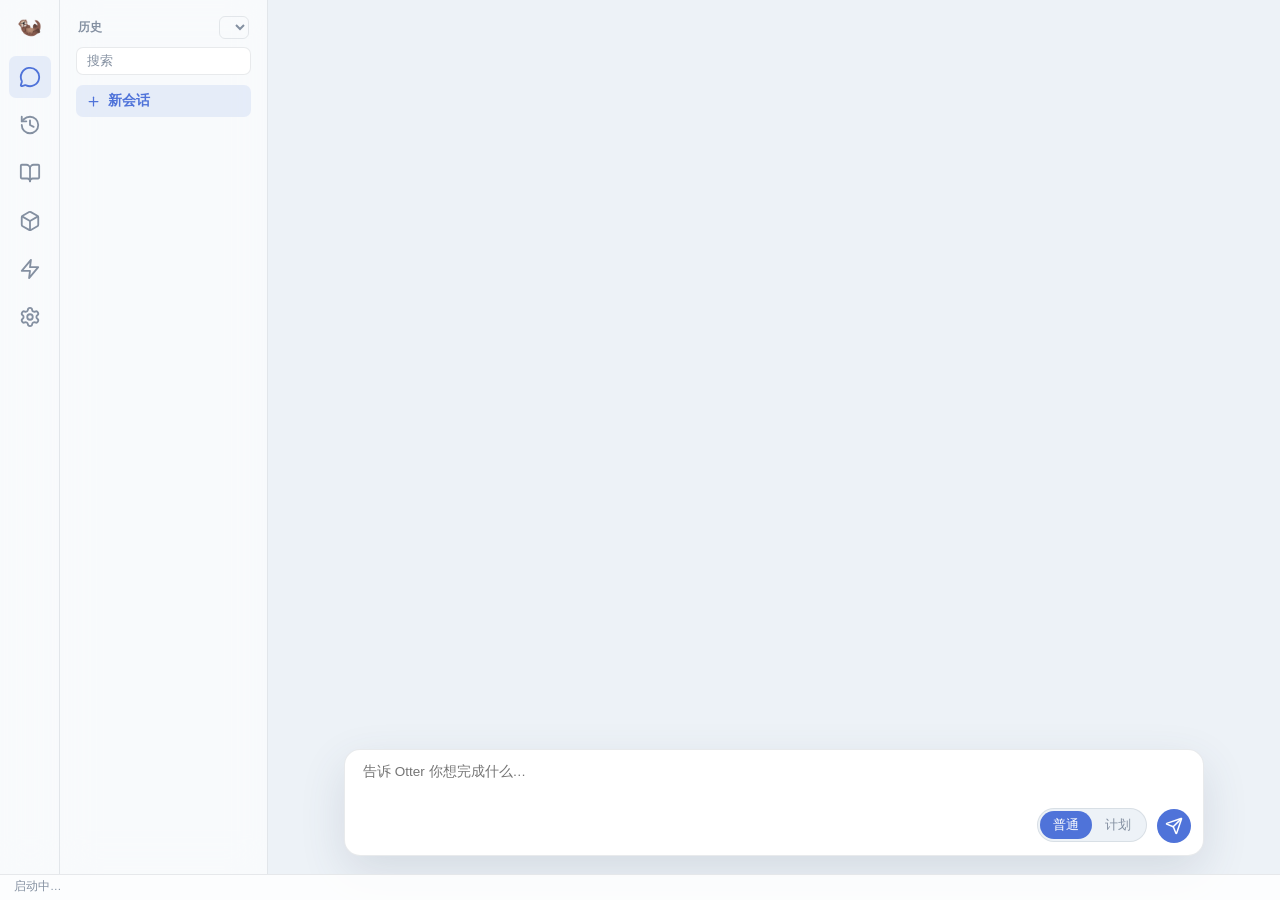
<file: otter/web/index.html>
<!doctype html>
<!-- otter GUI v7(HTML 渲染)。图标:lucide-static v1.47.0(ISC 许可,官方源内联);
     样式参数为本项目自有设计规格(色值/圆角/间距),CSS 代码自写。 -->
<html lang="zh">
<head>
  <meta charset="utf-8" />
  <!-- 2026-09-24:入口页本体也可能被 WKWebView 缓存(子资源 ?v= 炸不掉入口)——
       no-store 声明让入口页每次拉新;真机教训:?b= 查询串方案会让 file:// 拒载(全白窗) -->
  <meta http-equiv="Cache-Control" content="no-store, no-cache, must-revalidate" />
  <title>otter</title>
  <!-- 2026-09-22:版本查询串绕 WKWebView 静态缓存;marked(MIT)标准 markdown 渲染 -->
  <link rel="stylesheet" href="style.css?v=20261026f" /><!-- 20261026f:技能页补 grid 定位+四周留白(四件套最后一件:漏进 #page-runs 等的 grid/padding 选择器) -->
</head>
<body>
  <!-- 左侧图标栏 -->
  <nav id="rail">
    <div class="logo">🦦</div>
    <button class="rail-item active" data-page="chat" title="对话">
      <svg viewBox="0 0 24 24" width="22" height="22" fill="none" stroke="currentColor" stroke-width="2" stroke-linecap="round" stroke-linejoin="round"><path d="M2.992 16.342a2 2 0 0 1 .094 1.167l-1.065 3.29a1 1 0 0 0 1.236 1.168l3.413-.998a2 2 0 0 1 1.099.092 10 10 0 1 0-4.777-4.719"/></svg>
    </button>
    <button class="rail-item" data-page="runs" title="运行历史">
      <svg viewBox="0 0 24 24" width="22" height="22" fill="none" stroke="currentColor" stroke-width="2" stroke-linecap="round" stroke-linejoin="round"><path d="M3 12a9 9 0 1 0 9-9 9.75 9.75 0 0 0-6.74 2.74L3 8"/><path d="M3 3v5h5"/><path d="M12 7v5l4 2"/></svg>
    </button>
    <!-- 2026-09-24 长期记忆页:双层记忆(Core/Ordinary)的 GUI 入口,第一版查看+搜索(只读) -->
    <button class="rail-item" data-page="memory" title="长期记忆">
      <svg viewBox="0 0 24 24" width="22" height="22" fill="none" stroke="currentColor" stroke-width="2" stroke-linecap="round" stroke-linejoin="round"><path d="M12 7v14"/><path d="M3 18a1 1 0 0 1-1-1V4a1 1 0 0 1 1-1h5a4 4 0 0 1 4 4 4 4 0 0 1 4-4h5a1 1 0 0 1 1 1v13a1 1 0 0 1-1 1h-6a3 3 0 0 0-3 3 3 3 0 0 0-3-3z"/></svg>
    </button>
    <!-- 2026-09-24 交付物页:artifact_publish 发布历史列表,点击内联预览+三通道打开 -->
    <button class="rail-item" data-page="artifacts" title="交付物">
      <svg viewBox="0 0 24 24" width="22" height="22" fill="none" stroke="currentColor" stroke-width="2" stroke-linecap="round" stroke-linejoin="round"><path d="M21 8a2 2 0 0 0-1-1.73l-7-4a2 2 0 0 0-2 0l-7 4A2 2 0 0 0 3 8v8a2 2 0 0 0 1 1.73l7 4a2 2 0 0 0 2 0l7-4A2 2 0 0 0 21 16Z"/><path d="m3.3 7 8.7 5 8.7-5"/><path d="M12 22V12"/></svg>
    </button>
    <!-- 2026-10-26 技能页:已转正技能+挖掘候选两区只读查看,点击展开正文 -->
    <button class="rail-item" data-page="skills" title="技能">
      <svg viewBox="0 0 24 24" width="22" height="22" fill="none" stroke="currentColor" stroke-width="2" stroke-linecap="round" stroke-linejoin="round"><path d="M13 2 3 14h9l-1 8 10-12h-9l1-8z"/></svg>
    </button>
    <button class="rail-item" data-page="settings" title="设置">
      <svg viewBox="0 0 24 24" width="22" height="22" fill="none" stroke="currentColor" stroke-width="2" stroke-linecap="round" stroke-linejoin="round"><path d="M9.671 4.136a2.34 2.34 0 0 1 4.659 0 2.34 2.34 0 0 0 3.319 1.915 2.34 2.34 0 0 1 2.33 4.033 2.34 2.34 0 0 0 0 3.831 2.34 2.34 0 0 1-2.33 4.033 2.34 2.34 0 0 0-3.319 1.915 2.34 2.34 0 0 1-4.659 0 2.34 2.34 0 0 0-3.32-1.915 2.34 2.34 0 0 1-2.33-4.033 2.34 2.34 0 0 0 0-3.831A2.34 2.34 0 0 1 6.35 6.051a2.34 2.34 0 0 0 3.319-1.915"/><circle cx="12" cy="12" r="3"/></svg>
    </button>
    <div class="rail-bottom" id="modelBadge"></div>
  </nav>

  <!-- 对话页 -->
  <div class="page active" id="page-chat">
    <aside id="convs">
      <!-- 2026-09-23 历史排版要求:标题改"历史"+搜索框+两行卡片(卡片由 app.js 渲染) -->
      <!-- 2026-09-24 会话页工作区切换(用户要求):会话列表正上方的工作区下拉,
           与历史页同数据源;真切换——切过去新会话/发消息/写文件都属那个区 -->
      <div class="convs-title"><span>历史</span><select id="wsSelectChat" title="切换工作区(会话与文件操作随切换)"></select></div>
      <input id="convSearch" type="text" placeholder="搜索" autocomplete="off" />
      <button id="newConv">
        <svg viewBox="0 0 24 24" width="15" height="15" fill="none" stroke="currentColor" stroke-width="2" stroke-linecap="round"><path d="M5 12h14"/><path d="M12 5v14"/></svg>
        新会话
      </button>
      <div id="convList"></div>
    </aside>
    <main id="chatmain">
      <!-- 2026-09-29 用户终版要求:单击文件在右侧区域预览(参照 codex 截图)——
           会话流与预览栏左右分栏;previewPane 默认隐藏,点文件展开 -->
      <div id="chatSplit">
        <div id="thread"></div>
        <aside id="previewPane" class="hidden"></aside>
      </div>
      <div id="composerWrap">
        <div id="composer">
          <textarea id="input" rows="4" placeholder="告诉 Otter 你想完成什么…"></textarea>
          <!-- 2026-09-23 用户要求改版:Act/Plan 单键 → 「普通/计划」二选一分段控件
               (激活态由 Python 回推 onMode 渲染;点激活段无操作) -->
          <div id="modeSwitch" title="模式切换(常驻,下一次发送生效)">
            <button type="button" class="seg-btn active" data-mode="normal">普通</button>
            <button type="button" class="seg-btn" data-mode="plan">计划</button>
          </div>
          <button id="send" title="发送">
            <!-- 纸飞机(lucide send,ISC);思考中由 js 切换为停止键 -->
            <svg viewBox="0 0 24 24" width="18" height="18" fill="none" stroke="currentColor" stroke-width="2" stroke-linecap="round" stroke-linejoin="round"><path d="M14.536 21.686a.5.5 0 0 0 .937-.024l6.5-19a.496.496 0 0 0-.635-.635l-19 6.5a.5.5 0 0 0-.024.937l7.93 3.18a2 2 0 0 1 1.112 1.11z"/><path d="m21.854 2.147-10.94 10.939"/></svg>
          </button>
        </div>
      </div>
    </main>
  </div>

  <!-- 运行历史页(2026-09-24 用户要求:整屏行分布的历史记录块,取消左右分栏;
       块内含完成标志/会话id/内容摘要/模式/最后会话时间,中断如实标注。数据由 gui.py _runs_rows 富化) -->
  <div class="page" id="page-runs">
    <div class="runs-head">
      <div class="panel-title">历史记录</div>
      <!-- 2026-09-24 最近工作区(用户要求):下拉切换查看其它工作区的历史
           (~/.otter/recent_workspaces.json 登记;只影响查看,对话仍属启动目录) -->
      <select id="wsSelect" title="切换查看的工作区"></select>
      <button id="reloadRuns" title="刷新">↻</button>
    </div>
    <div id="runsList"></div>
  </div>

  <!-- 长期记忆页(2026-09-24 新增):Core(常驻注入)/Ordinary(active)两区块,
       只读+前端搜索;点击条目展开详情(出处原话/正文)。数据由 gui.py _memory_payload 纯读生成 -->
  <div class="page" id="page-memory">
    <div class="runs-head">
      <div class="panel-title">长期记忆</div>
      <span class="ws-tag" id="wsTagMemory" title="当前查看的工作区(在历史记录页切换)"></span><!-- 2026-09-24 最近工作区:只读查看标签 -->
      <button id="reloadMemory" title="刷新">↻</button>
    </div>
    <input id="memSearch" type="text" placeholder="搜索" autocomplete="off" />
    <div id="memoryScroll">
      <div class="mem-sec">Core 记忆 · 常驻注入</div>
      <div id="coreList"></div>
      <div class="mem-sec">普通记忆 · active</div>
      <div id="memList"></div>
    </div>
  </div>

  <!-- 交付物页(2026-09-24 新增):artifact_publish 发布历史,最新在前;
       点击条目内联展开预览卡(复用产物卡:图片/PDF/代码/文本/二进制+三通道打开)。
       数据由 gui.py _artifacts_payload 纯读 index.jsonl 生成 -->
  <div class="page" id="page-artifacts">
    <div class="runs-head">
      <div class="panel-title">交付物</div>
      <span class="ws-tag" id="wsTagArt" title="当前查看的工作区(在历史记录页切换)"></span><!-- 2026-09-24 最近工作区:只读查看标签 -->
      <button id="reloadArtifacts" title="刷新">↻</button>
    </div>
    <input id="artSearch" type="text" placeholder="搜索" autocomplete="off" />
    <div id="artList"></div>
  </div>

  <!-- 技能页(2026-10-26 新增):.otter/skills 快照,转正/候选两区,
       点击展开 SKILL.md 正文;候选只读展示(确认转正走 CLI /skill accept) -->
  <div class="page" id="page-skills">
    <div class="runs-head">
      <div class="panel-title">技能</div>
      <span class="ws-tag" id="wsTagSkills" title="当前查看的工作区(在历史记录页切换)"></span>
      <button id="reloadSkills" title="刷新">↻</button>
    </div>
    <div id="skillsScroll">
      <!-- 2026-10-26 用户要求:搜索框放"已转正"分节行上面(列表区顶部),单行适当宽度 -->
      <input id="skillSearch" type="text" placeholder="搜索技能" autocomplete="off" />
      <div class="mem-sec">已转正 · 常驻注入 system</div>
      <div id="skillList"></div>
      <div class="mem-sec">候选 · 待确认(用 /skill accept 转正)</div>
      <div id="skillCandList"></div>
    </div>
  </div>

  <!-- 设置页 -->
  <div class="page" id="page-settings">
    <pre id="settingsBox" class="panel"></pre>
  </div>

  <footer id="statusbar">启动中…</footer>
  <script src="marked.min.js?v=1"></script>
  <script src="app.js?v=20261026c"></script><!-- 20261026c:技能页过滤只匹配可见行(名称+描述),正文不进过滤面 -->
</body>
</html>
</file>
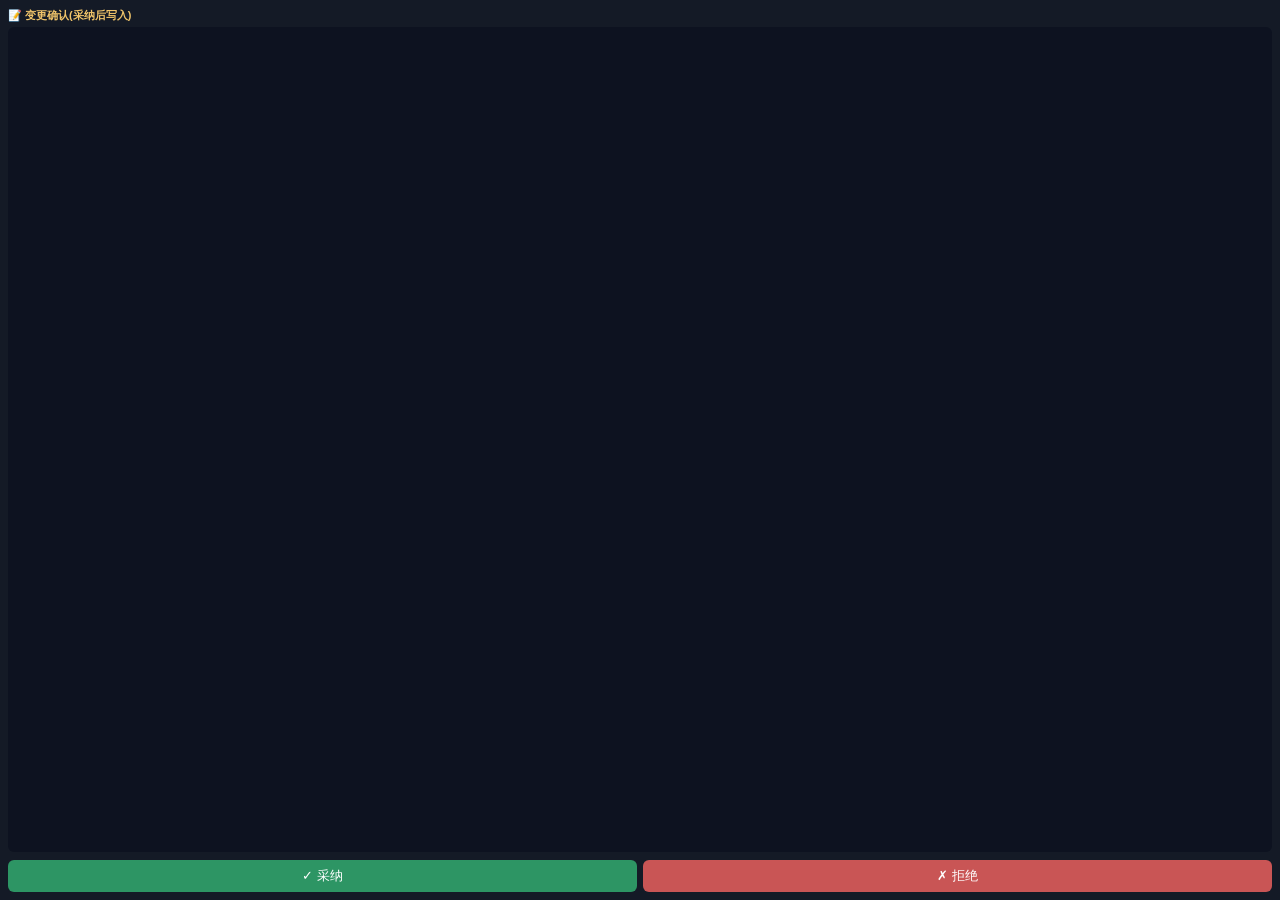
<file: otter/web/diffwin.html>
<!doctype html>
<!-- otter 独立 diff 确认窗(2026-09-23 定版:仅 diff 确认,无常驻秒表——
     秒表按用户要求移回 chat 内的"正在思考中(已思考 Xs)"行)。
     懒创建:仅当模型真的要写文件时才弹出,平时不存在。 -->
<html lang="zh">
<head><meta charset="utf-8" /><title>变更确认</title>
<style>
  body { margin:0; padding:8px; background:#141a26; color:#e8ecf4;
         font-family:-apple-system,"PingFang SC",sans-serif; display:flex; flex-direction:column; height:100vh; box-sizing:border-box; }
  #title { font-weight:700; font-size:11px; color:#f0c46a; margin:0 0 4px; }
  #diff { flex:1; background:#0d1220; border-radius:6px; padding:6px; overflow:auto;
          font:9.5px/1.4 ui-monospace,Menlo,monospace; white-space:pre; color:#c6d0e2; }
  #btns { display:flex; gap:6px; margin-top:8px; }
  button { flex:1; border:none; border-radius:6px; padding:7px 0; font:700 11px inherit; cursor:pointer; }
  #ok { background:#2d9564; color:#fff; }
  #no { background:#c95555; color:#fff; }
  .add { color:#7fe0a0; } .del { color:#ff9aa2; } .hunk { color:#6ea8ff; }
</style></head>
<body>
  <div id="title">📝 变更确认(采纳后写入)</div>
  <div id="diff"></div>
  <div id="btns"><button id="ok">✓ 采纳</button><button id="no">✗ 拒绝</button></div>
<script>
  "use strict";
  window.__verdict = null;   // null=待决定 / "ok" / "no"
  window.setDiff = function (text) {
    window.__verdict = null;
    var el = document.getElementById("diff");
    el.textContent = "";
    String(text || "").split("\n").forEach(function (line) {
      var d = document.createElement("div");
      d.textContent = line;
      if (line.startsWith("+")) d.className = "add";
      else if (line.startsWith("-")) d.className = "del";
      else if (line.startsWith("@@")) d.className = "hunk";
      el.appendChild(d);
    });
  };
  document.getElementById("ok").onclick = function () { window.__verdict = "ok"; };
  document.getElementById("no").onclick = function () { window.__verdict = "no"; };
</script>
</body></html>
</file>
<file: otter/web/style.css>
/* otter GUI v7 — 样式参数为本项目自有设计规格(色值/圆角/间距/阴影;2026-09-24 去溯源字样),
   CSS 代码全部自写。图标 lucide(ISC)。 */

:root {
  --bg-app: #edf2f7;
  --bg-panel: rgba(255, 255, 255, 0.62);
  --bg-panel-raised: rgba(255, 255, 255, 0.86);
  --bg-input: #ffffff;
  --border: rgba(78, 92, 112, 0.13);
  --border-strong: rgba(63, 78, 100, 0.23);
  --text: #182233;
  --text-dim: #536174;
  --muted: #8490a1;
  --accent: #4f73d9;
  --accent-hover: #3f64ca;
  --accent-soft: rgba(79, 115, 217, 0.11);
  --warn: #b87926;
  --ok: #2d9564;
  --danger: #c95555;
  --bubble-bg: #1b2029;
  --bubble-fg: #e8ebef;
  --radius-control: 7px;
  --radius-surface: 11px;
  --radius-composer: 16px;
  --shadow-composer: 0 16px 45px rgba(63, 79, 104, 0.14);
  --font: -apple-system, BlinkMacSystemFont, "SF Pro Text", "PingFang SC", "Segoe UI", sans-serif;
  --mono: ui-monospace, SFMono-Regular, "SF Mono", Menlo, Consolas, monospace;
}

* { box-sizing: border-box; margin: 0; padding: 0; }
html, body { height: 100%; }
body {
  display: grid;
  grid-template-columns: 60px 1fr;
  grid-template-rows: 1fr 26px;
  background: var(--bg-app);
  color: var(--text);
  font-family: var(--font);
  font-size: 13.5px;
  overflow: hidden;
}

/* ── 图标栏 ── */
#rail {
  grid-row: 1 / 2;
  background: var(--bg-panel);
  backdrop-filter: blur(18px);
  border-right: 1px solid var(--border);
  display: flex; flex-direction: column; align-items: center;
  padding: 14px 0;
}
#rail .logo { font-size: 20px; margin-bottom: 18px; }
.rail-item {
  width: 42px; height: 42px; border: none; border-radius: var(--radius-control);
  background: transparent; color: var(--muted);
  display: flex; align-items: center; justify-content: center;
  cursor: pointer; margin-bottom: 6px; transition: all 140ms ease;
  position: relative;  /* 2026-09-24 rail 徽标:.nav-dot 绝对定位的锚点 */
}
/* 2026-09-24 rail 徽标:chat 运行中 / runs 新历史 / artifacts 新交付物 的小圆点 */
.nav-dot {
  position: absolute; top: 5px; right: 5px; width: 6px; height: 6px;
  border-radius: 50%; background: var(--ok);
  box-shadow: 0 0 0 2px rgba(45, 149, 100, 0.18);
}
.rail-item:hover { background: var(--bg-panel-raised); color: var(--accent); }
.rail-item.active { background: var(--accent-soft); color: var(--accent); }
.rail-bottom { margin-top: auto; color: var(--muted); font-size: 10px; text-align: center; max-width: 54px; word-break: break-all; }

/* ── 页面容器 ── */
.page { display: none; min-height: 0; }
.page.active { display: flex; }
#page-chat { grid-column: 2; grid-row: 1; }

/* ── 次级会话栏 ── */
#convs {
  /* 2026-09-24 回退:深色版系 Claude 擅自改动(用户未点名改配色,已重申规矩),
     恢复浅色玻璃面板——只保留点名的排版改版(搜索框+两行卡片) */
  width: 208px; flex: none;
  background: var(--bg-panel);
  backdrop-filter: blur(18px);
  border-right: 1px solid var(--border);
  padding: 16px 12px;
  display: flex; flex-direction: column;
}
/* 2026-09-24 会话页工作区切换(用户要求):「历史」标题行改 flex——左标题+右下拉 */
.convs-title { color: var(--muted); font-size: 11.5px; font-weight: 700; margin: 0 6px 8px;
  display: flex; align-items: center; justify-content: space-between; gap: 6px; }
#wsSelectChat { border: 1px solid var(--border); border-radius: 6px; background: transparent;
  color: inherit; font: 600 10.5px inherit; padding: 2px 4px; max-width: 130px; cursor: pointer; }
/* 2026-09-23 历史排版要求:标题下加搜索框(过滤逻辑在 app.js renderConvs) */
#convSearch {
  border: 1px solid var(--border); border-radius: var(--radius-control);
  background: var(--bg-input); color: var(--text);
  font: inherit; font-size: 12.5px; padding: 6px 10px; margin: 0 4px 10px;
  outline: none; transition: border-color 140ms ease;
}
#convSearch:focus { border-color: var(--accent); }
#convSearch::placeholder { color: var(--muted); }
#newConv {
  display: flex; align-items: center; gap: 7px;
  border: none; border-radius: var(--radius-control);
  background: var(--accent-soft); color: var(--accent);
  font: inherit; font-weight: 600; padding: 7px 10px; margin: 0 4px 10px;
  cursor: pointer; transition: background 140ms ease;
}
#newConv:hover { background: rgba(79, 115, 217, 0.18); }
#convList { overflow-y: auto; flex: 1; }
/* 历史卡片(浅色版):圆角卡+两行(粗体标题截断 / 灰字 时间 · N 轮对话) */
.conv-item {
  padding: 9px 11px; border-radius: var(--radius-surface); margin: 0 4px 7px;
  background: var(--bg-panel-raised); cursor: pointer;
  transition: all 140ms ease;
}
.conv-item:hover { background: #fff; box-shadow: 0 2px 10px rgba(63, 79, 104, 0.10); }
.conv-item.active { background: var(--accent-soft); }

/* 2026-09-28 会话操作:右侧 ⋯ 按钮(悬停项时浮现)+ 悬停呈现的操作菜单 */
.conv-item { position: relative; }
.conv-menu-btn {
  position: absolute; right: 8px; top: 50%; transform: translateY(-50%);
  width: 22px; height: 22px; line-height: 22px; text-align: center;
  border-radius: 6px; color: #8490a1; font-size: 14px; font-weight: 700; cursor: pointer;
  opacity: 0; transition: opacity .12s;
}
.conv-item:hover .conv-menu-btn { opacity: 1; }
.conv-menu-btn:hover { background: #e8ecf4; color: var(--text); }
.conv-menu {
  display: none; position: absolute; right: 6px; top: 34px; z-index: 30;
  min-width: 128px; padding: 4px; background: #fff; border-radius: 9px;
  box-shadow: 0 6px 22px rgba(24, 34, 51, 0.16); border: 1px solid #edf0f5;
}
.conv-item:hover .conv-menu { display: block; }  /* 悬停即出菜单(触碰显示) */
.conv-menu-item { padding: 7px 12px; border-radius: 6px; font-size: 12px; color: var(--text); cursor: pointer; }
.conv-menu-item:hover { background: #f2f5fa; }
.conv-menu-item.danger { color: #c95555; }
.conv-menu-item.danger:hover { background: #fdf0f0; }
/* 2026-09-28 内联重命名:标题位换输入框 */
.conv-rename {
  width: 100%; box-sizing: border-box; border: 1px solid var(--accent, #4f73d9);
  border-radius: 6px; padding: 3px 6px; font-size: 12.5px; outline: none; background: #fff;
}

/* 2026-09-28 过程折叠块(用户定版:黄色工具行默认折叠,黑色正文保留) */
.proc-log {
  max-width: 820px; margin: 4px 0 14px;
  border: 1px solid #e7ebf2; border-radius: 9px; background: #fbfcfe;
  overflow: hidden;
}
.proc-log-head {
  padding: 6px 12px; font-family: var(--mono); font-size: 11.5px;
  color: var(--warn); cursor: pointer; user-select: none;
}
.proc-log-head:hover { background: #f1f4fa; }
.proc-log-body { display: none; padding: 2px 12px 8px; }
.proc-log.open .proc-log-body { display: block; }

/* 2026-10-26 技能页:候选条目虚线描边(与转正区视觉区分,提示未生效) */
.mem-item.skill-cand { border: 1px dashed #d9b98a; background: #fdfaf3; }
/* 2026-10-26 用户反馈:技能页搜索框吃浏览器裸默认样式(当时漏配规则)——做成单行适当
   宽度;位置两经用户点名:标题行内 → 最终定"已转正"分节行上面(列表区顶部独立成行) */
#skillSearch { width: 220px; margin: 8px 0 6px; padding: 5px 10px; border: 1px solid var(--border);
  border-radius: 6px; font: inherit; font-size: 12px; color: var(--text); outline: none; }
#skillSearch:focus { border-color: var(--accent); }

/* 2026-10-26 子代理卡片(参考 Claude Code 紧凑条改版,旧三段式弃用):
   head 单行(角色+Run+右侧计数)/ 任务单行截断 / 当前动作单行 / 结论区 */
.sub-card {
  max-width: 650px; margin: 8px 0 4px;
  background: #f7fafc; border: 1px solid #d5e0ee; border-left: 3px solid #7fa3d9;
  border-radius: 7px; overflow: hidden;
}
.sub-card.failed { border-color: #e8b4b4; border-left-color: #c95555; background: #fdf7f7; }
.sub-head {
  display: flex; align-items: center; gap: 8px; padding: 6px 12px;
  font-family: var(--mono); font-size: 11.5px;
  color: var(--text); background: #eef3fa;
}
.sub-title { font-weight: 600; }
.sub-status { margin-left: auto; color: var(--muted); white-space: nowrap; }
.sub-status.run { color: var(--accent); }
.sub-status.done { color: #2e7d32; }
/* 任务行:单行截断(Claude 式紧凑),全文走 title 悬停 */
.sub-task {
  padding: 6px 12px 0; font-size: 12px; line-height: 1.5; color: var(--text);
  font-weight: 600; white-space: nowrap; overflow: hidden; text-overflow: ellipsis;
}
/* 当前动作行:运行期单行实时替换,完成打勾变绿;完成后整行移除 */
.sub-now {
  padding: 3px 12px 7px; font-family: var(--mono); font-size: 11.5px; line-height: 1.5;
  color: var(--muted); white-space: nowrap; overflow: hidden; text-overflow: ellipsis;
}
.sub-now.ok { color: #2e7d32; }
.sub-now.ok::before { content: "✓ "; }
.sub-result-title {
  padding: 8px 12px 0; font-size: 11px; font-weight: 600; color: var(--muted);
}
.sub-result {
  padding: 4px 14px 10px; font-size: 12.5px; line-height: 1.6; color: var(--text);
  max-height: 320px; overflow: auto;
  border-top: 1px dashed #e0e6f0; margin-top: 6px;
}

/* 2026-09-29 压缩摘要卡(用户要求仿 codex):默认一行收起,点击展开分组 bullet */
.compact-card {
  max-width: 650px; margin: 8px 0 4px;
  background: #fbfcfe; border: 1px solid #e0e6f0; border-radius: 9px;
  overflow: hidden;
}
.compact-head {
  display: flex; align-items: center; gap: 6px; padding: 6px 12px;
  font-family: var(--mono); font-size: 11.5px; color: var(--muted);
  cursor: pointer; user-select: none;
}
.compact-head:hover { background: #f1f4fa; }
.compact-card.open .compact-head { color: var(--text); }
.compact-title { font-weight: 600; }
.compact-arrow { margin-left: auto; }
.compact-body { display: none; padding: 2px 14px 12px; }
.compact-card.open .compact-body { display: block; }
.compact-goal { margin-top: 7px; font-size: 12.5px; font-weight: 600; color: var(--text); }
.compact-group { margin: 8px 0 2px; font-size: 11px; font-weight: 600; color: var(--muted); }
.compact-item {
  display: flex; gap: 7px; margin-top: 3px;
  font-size: 12.5px; line-height: 1.55; color: var(--text);
}
.compact-dot {
  flex: none; width: 6px; height: 6px; border-radius: 50%;
  background: var(--accent); margin-top: 7px;
}

/* 2026-09-29 会话产物胶囊(用户要求仿 codex「N artifacts」):聊天流顶部收纳本会话文件 */
.art-bar { position: relative; max-width: 820px; margin: 2px 0 6px; }
.art-pill {
  border: none; background: var(--accent-soft); color: var(--accent);
  font-family: var(--font); font-weight: 600; font-size: 11.5px;
  border-radius: 999px; padding: 4px 12px; cursor: pointer;
}
.art-pill:hover { background: rgba(79, 115, 217, 0.18); }
.art-panel {
  position: absolute; top: calc(100% + 6px); left: 0; z-index: 30;
  min-width: 280px; max-width: 400px; background: #ffffff;
  border: 1px solid var(--border-strong); border-radius: 10px;
  box-shadow: 0 8px 28px rgba(31, 42, 65, 0.14); padding: 6px;
}
.art-row { display: flex; align-items: center; gap: 8px; padding: 6px 8px; border-radius: 7px; }
.art-row:hover { background: #f1f4fa; }
.art-name {
  flex: 1; font-size: 12.5px; color: var(--text); cursor: pointer;
  overflow: hidden; text-overflow: ellipsis; white-space: nowrap;
}
.art-name:hover { color: var(--accent); }
.art-btn {
  flex: none; border: 1px solid var(--border); background: #ffffff; color: var(--text-dim);
  font-family: var(--font); font-weight: 600; font-size: 11px;
  border-radius: 6px; padding: 3px 10px; cursor: pointer;
}
.art-btn:hover { border-color: var(--accent); color: var(--accent); }

/* 2026-09-29 用户终版:任务收尾统一输出「产出文件」卡(不再散落链接行) */
.fc-card {
  max-width: 650px; margin: 8px 0 14px; background: #fbfcfe;
  border: 1px solid #e0e6f0; border-radius: 10px; overflow: hidden;
}
.fc-title {
  padding: 8px 14px; font-size: 12px; font-weight: 700; color: var(--text);
  background: #eef1f6; border-bottom: 1px solid #e0e6f0;
}
.fc-row {
  display: flex; align-items: center; gap: 8px; padding: 7px 14px;
  font-size: 12.5px; cursor: pointer;
}
.fc-row:hover { background: #f1f4fa; }
.fc-row .file-ico { display: inline-flex; color: var(--muted); }
.fc-name { color: var(--accent); font-weight: 600; overflow: hidden; text-overflow: ellipsis; white-space: nowrap; }
.fc-action { color: var(--muted); font-size: 11.5px; margin-left: auto; white-space: nowrap; }
.conv-title {
  font-weight: 600; color: var(--text); font-size: 12.5px;
  white-space: nowrap; overflow: hidden; text-overflow: ellipsis;
}
.conv-item.active .conv-title { color: var(--accent); }
.conv-sub {
  color: var(--muted); font-size: 11px; margin-top: 3px;
  white-space: nowrap; overflow: hidden; text-overflow: ellipsis;
}
.conv-empty { color: var(--muted); font-size: 12px; text-align: center; padding: 18px 0; }

/* ── 消息主区:居中限宽列 / user 深色气泡 / assistant 头像排版 ── */
#chatmain { flex: 1; display: flex; flex-direction: column; min-width: 0; }
/* 2026-09-29 用户终版:会话流+右侧预览栏分栏(单击文件右侧预览,参照 codex) */
#chatSplit { flex: 1; display: flex; min-height: 0; }
#thread {
  flex: 1; min-width: 0; overflow-y: auto; padding: 26px max(24px, calc((100% - 860px) / 2)) 12px;
  display: flex; flex-direction: column; gap: 0;
}
#previewPane {
  width: 44%; min-width: 320px; max-width: 620px;
  border-left: 1px solid var(--border-strong); background: #ffffff;
  overflow-y: auto; padding: 14px; position: relative;
}
#previewPane.hidden { display: none; }
.pane-close {
  position: absolute; top: 10px; right: 12px; z-index: 5;
  border: 1px solid var(--border); background: #fff; color: var(--muted);
  border-radius: 6px; width: 24px; height: 24px; font-size: 13px; line-height: 1;
  cursor: pointer;
}
.pane-close:hover { color: var(--danger); border-color: var(--danger); }
#previewPane .artifact-preview-card { max-width: none; width: 100%; margin: 34px 0 8px; }
.msg-user { display: flex; justify-content: flex-end; margin-bottom: 28px; animation: rise 220ms ease; }
.msg-user .bubble {
  max-width: min(76%, 650px); padding: 10px 14px;
  border-radius: 13px 13px 4px 13px;
  background: var(--bubble-bg); color: var(--bubble-fg);
  white-space: pre-wrap; overflow-wrap: anywhere; line-height: 1.55;
}
.msg-assistant { max-width: 820px; margin-bottom: 34px; animation: rise 220ms ease; }
.msg-assistant .author { display: flex; align-items: center; gap: 7px; margin-bottom: 9px; }
.msg-assistant .avatar {
  width: 20px; height: 20px; border-radius: 50%;
  background: #141414; flex: none;
}
.msg-assistant.busy .avatar { animation: think 1.15s ease-in-out infinite; }
.msg-assistant .name { color: var(--text-dim); font-size: 11.5px; font-weight: 700; }
.msg-assistant .body { line-height: 1.72; overflow-wrap: anywhere; }
.msg-assistant .body p { margin: 0 0 11px; }
.msg-assistant .body pre {
  background: #0f1420; color: #dbe4f3;
  padding: 13px 16px; margin: 0;
  font-family: var(--mono); font-size: 12px; line-height: 1.6;
  overflow-x: auto; border-radius: 0 0 8px 8px;
}
.msg-assistant .body code { font-family: var(--mono); font-size: 12px; background: rgba(78,92,112,.12); border-radius: 4px; padding: 1px 5px; }
.meta { max-width: 820px; margin: 2px 0; font-family: var(--mono); font-size: 11.5px; }
.meta.tool { color: var(--warn); }
.meta.system { color: var(--muted); }
.meta.ok { color: var(--ok); }
.meta.err { color: var(--danger); }

/* ── 输入条(composer:圆角 16 浮起阴影) ── */
#composerWrap { padding: 6px max(24px, calc((100% - 860px) / 2)) 18px; }
#composer {
  display: flex; align-items: flex-end; gap: 10px;
  max-width: 860px; background: var(--bg-input);
  border: 1px solid var(--border); border-radius: var(--radius-composer);
  box-shadow: var(--shadow-composer);
  padding: 12px 12px 12px 18px;
}
#input {
  flex: 1; border: none; outline: none; resize: none;
  font: inherit; color: var(--text); max-height: 220px; line-height: 1.5;
  /* 2026-09-22 用户要求:两轮调高(单行→两行→四行) */
  min-height: 6em;
  background: transparent;
}
#send {
  width: 34px; height: 34px; border: none; border-radius: 50%;
  background: var(--accent); color: #fff; cursor: pointer; flex: none;
  display: flex; align-items: center; justify-content: center;
  transition: background 140ms ease;
}
#send:hover { background: var(--accent-hover); }
#send:disabled { background: var(--border-strong); cursor: default; }

/* 2026-09-23 用户要求改版:Act/Plan 单键 → 「普通/计划」二选一分段控件(状态类由 onMode 切换) */
#modeSwitch {
  display: flex; flex: none; align-self: flex-end; margin-bottom: 1px;
  background: var(--bg-app); border: 1px solid var(--border);
  border-radius: 17px; padding: 2px;
}
.seg-btn {
  border: none; background: transparent; color: var(--muted);
  font: 600 12px inherit; padding: 5px 13px; border-radius: 14px;
  cursor: pointer; transition: all 140ms ease;
}
.seg-btn:hover { color: var(--text); }
.seg-btn.active { background: var(--accent); color: #fff; }
/* 计划态:magenta 高亮(沿用原 PLAN 提示色,与 REPL 一致) */
.seg-btn[data-mode="plan"].active { background: #b8489b; color: #fff; }

/* ── 运行历史 / 设置页 ── */
/* 2026-10-26 真机三轮暴露:技能页漏进本选择器——缺 grid 第2列定位与四周留白
   (18px 22px),内容贴窗口左边缘(用户"左侧空出适当位置你又忘了")。至此新页面
   接入清单四件套集齐:①本条(grid定位+padding)②列方向(下一条)③容器滚动
   (#skillsScroll)④DOM 结构——少抄任何一条都会以不同症状翻车 */
#page-runs, #page-settings, #page-memory, #page-artifacts, #page-skills { grid-column: 2; grid-row: 1; padding: 18px 22px; width: 100%; }
/* 2026-09-24 用户要求:运行历史改整屏行分布的历史记录块,取消左右分栏 */
#page-runs { flex-direction: column; min-height: 0; }

/* ── 长期记忆页(2026-09-24 新增):整屏行分布,观感与历史页同族 ── */
/* 显示切换走全局 .page/.page.active(64-65 行);此处只定列布局 */
/* 2026-10-26 真机二次暴露(根因终于找到):技能页漏加进本选择器——.page.active
   只有 display:flex 无方向(默认 row),标题行被压成窄条贴最左边缘(用户看到
   "技能两个字在最左边");上一轮只补了容器滚动规则没查到页面级方向。新页面
   接入清单:DOM 结构/容器 flex/本条列方向,三样都要抄齐 */
#page-memory, #page-artifacts, #page-skills { flex-direction: column; min-height: 0; }
#memSearch, #artSearch { flex: none; margin: 8px 0 4px; padding: 7px 12px; border: 1px solid var(--border);
  border-radius: 8px; background: var(--bg-input); font-size: 12px; color: var(--text); outline: none; }
#memSearch:focus, #artSearch:focus { border-color: var(--accent); }
#artList { flex: 1; overflow-y: auto; min-height: 0; }
#memoryScroll { flex: 1; overflow-y: auto; min-height: 0; }
/* 2026-10-26 真机暴露:技能页容器漏配本条(记忆/交付物页都有)——flex 列布局下
   内容区不收缩不滚动,标题行"技能"被挤错位(用户对比记忆页发现);补齐同款规则 */
#skillsScroll { flex: 1; overflow-y: auto; min-height: 0; }
.mem-sec { color: var(--muted); font-weight: 700; font-size: 12px; margin: 14px 0 4px; }
.mem-item { display: flex; flex-direction: column; gap: 3px; padding: 10px 4px;
  border-bottom: 1px solid var(--border); cursor: pointer; }
.mem-item:hover { background: rgba(78, 92, 112, 0.06); }
.mem-title { font-size: 13px; font-weight: 600; color: var(--text); }
.mem-id { color: var(--muted); font-weight: 400; margin-right: 6px; }
.mem-sub { font-size: 12px; color: var(--text-dim); line-height: 1.45; }
.mem-meta { font-size: 11px; color: var(--muted); }
.mem-body { display: none; margin-top: 6px; padding: 8px 10px; background: var(--bg-panel-raised);
  border: 1px solid var(--border); border-radius: 8px; font: 11px/1.5 var(--mono);
  white-space: pre-wrap; word-break: break-word; color: var(--text-dim); }
.mem-item.open .mem-body { display: block; }
.runs-head { display: flex; align-items: center; justify-content: space-between; flex: none; }
#runsList { flex: 1; overflow-y: auto; min-height: 0; }
.panel-title { color: var(--muted); font-weight: 700; font-size: 12px; margin-bottom: 8px; }
#reloadRuns { border: none; background: transparent; color: var(--accent); cursor: pointer; font: inherit; }
/* 2026-09-24 最近工作区(用户要求):历史页下拉切换查看根;记忆/交付物页头部查看标签
   (会话页 #wsSelectChat 的样式在上方 convs-title 区单独定义,侧栏更窄) */
#wsSelect { border: 1px solid var(--border); border-radius: 6px; background: transparent;
  color: inherit; font: 600 11px inherit; padding: 3px 6px; max-width: 220px; cursor: pointer; }
.ws-tag { color: var(--muted); font-size: 11px; font-weight: 600; margin-left: auto;
  margin-right: 6px; padding: 2px 8px; border-radius: 999px; background: rgba(79,115,217,.10); }
/* 2026-09-24 用户反馈第四轮:已完成最左+会话id缩小垫在下方(左栏两行);
   行与行之间灰色横线分隔(末行不画);保持平铺 */
.run-item {
  position: relative;   /* 模式字样绝对定位居中的定位基准 */
  display: flex; flex-wrap: wrap; align-items: center; gap: 22px;
  /* 2026-09-24 用户反馈第六轮:字体大小不动,行间距缩小(24/24 → 13/13) */
  padding: 12px 10px 13px; margin-bottom: 13px;
  background: transparent; border: none;
  border-bottom: 1px solid var(--border);   /* 行间灰色横线 */
  border-radius: 0; cursor: pointer; transition: background 140ms ease;
}
.run-item:last-child { border-bottom: none; }
.run-item:hover { background: rgba(78, 92, 112, 0.06); }
/* 2026-09-24 用户要求:历史记录所有会话摘要对齐——左栏(完成标志+会话id)宽度
   随内容漂移("会话 #N · M 次运行"/"Run #N" 长短不一)导致摘要起点不齐;
   定宽 118px 后摘要列左缘统一,配合行 gap 22px 整体右移留出呼吸 */
.run-left { flex: 0 0 118px; display: flex; flex-direction: column; gap: 3px; }
.run-flag { font-size: 12.5px; font-weight: 600; }
.run-flag.ok { color: var(--ok); }
.run-flag.no { color: var(--warn); }
.run-ids { font-size: 11px; color: var(--muted); }
.run-title {
  flex: 1 1 auto; min-width: 0;
  /* 2026-09-24 二修(探针实测后):摘要起点在行 content 内 x≈150(左栏118+gap22+padding),
     此前 calc(50% - 90px) 漏算起点,右缘仍越过行中心与模式字重合 62px。
     修正为 calc(50% - 250px)= 中心左移 90px 再扣起点,实测右缘距模式字 88px;
     溢出由既有 ellipsis 省略号接住 */
  max-width: calc(50% - 250px);
  font-weight: 600; color: var(--text); font-size: 13px;
  white-space: nowrap; overflow: hidden; text-overflow: ellipsis;
}
/* 2026-09-24 用户反馈第五轮:模式字样绝对定位到行正中 */
.run-mode {
  position: absolute; left: 50%; top: 50%; transform: translate(-50%, -50%);
  color: var(--muted); font-size: 12px;
}
/* 右列:时间在上,「会话详情」按钮在其下方 */
.run-right {
  flex: 0 0 auto; display: flex; flex-direction: column; align-items: flex-end; gap: 6px;
  /* 2026-09-24 二修:摘要被 max-width 卡住后 flex 不再伸展,右列曾被拖到行中间
     (用户截屏反馈"会话详情挪到中间")——margin-left:auto 强制钉回行尾,
     右列位置从此不受摘要宽度影响 */
  margin-left: auto;
}
.run-time { color: var(--muted); font-size: 12px; }
.run-detail-btn {
  border: 1px solid var(--border-strong); border-radius: 6px;
  background: transparent; color: var(--accent);
  font: 600 11px var(--font); padding: 3px 10px; cursor: pointer;
  transition: background 140ms ease;
}
.run-detail-btn:hover { background: var(--accent-soft); }
.run-pill { flex: none; font-size: 11px; font-weight: 600; padding: 3px 11px; border-radius: 10px; }
.run-pill.ok { background: rgba(45, 149, 100, 0.12); color: var(--ok); }
.run-pill.warn { background: rgba(184, 121, 38, 0.13); color: var(--warn); }
.run-pill.err { background: rgba(201, 85, 85, 0.12); color: var(--danger); }
.run-pill.run { background: var(--accent-soft); color: var(--accent); }
/* 点击行内展开的完整 Trace(flex-wrap 换行到第二行铺满整块) */
.run-detail {
  flex-basis: 100%; margin-top: 4px;
  background: #f6f8fb; border: 1px solid var(--border); border-radius: 8px;
  padding: 10px 12px; max-height: 300px; overflow: auto;
  font-family: var(--mono); font-size: 11.5px; color: var(--text); white-space: pre-wrap;
}
.panel {
  flex: 1; background: var(--bg-panel-raised); border: 1px solid var(--border);
  border-radius: var(--radius-surface); padding: 14px 16px; overflow-y: auto;
  font-family: var(--mono); font-size: 12px; color: var(--text); white-space: pre-wrap;
}

/* ── 状态栏 ── */
#statusbar {
  grid-column: 1 / 3; grid-row: 2;
  background: var(--bg-panel-raised); border-top: 1px solid var(--border);
  color: var(--muted); font-size: 11.5px; padding: 4px 14px;
}

@keyframes rise { from { opacity: 0; transform: translateY(6px); } to { opacity: 1; transform: none; } }
@keyframes think { 0%, 100% { background: #141414; } 50% { background: #7b7b76; } }

/* 2026-09-22 用户要求:思考指示(替代流式裸文本) */
.meta.thinking { color: var(--accent); animation: breathe 1.4s ease-in-out infinite; }
@keyframes breathe { 0%, 100% { opacity: 1; } 50% { opacity: 0.45; } }

/* 2026-09-22 用户要求:代码块右上角 GitHub 式复制键 */
.code-wrap { position: relative; }
.code-wrap pre { margin: 4px 0 12px; }
.copy-btn {
  position: absolute; top: 8px; right: 8px;
  display: inline-flex; align-items: center; gap: 4px;
  border: 1px solid var(--border); border-radius: 6px;
  background: rgba(255, 255, 255, 0.9); color: var(--text-dim);
  font: 600 11px var(--font); padding: 4px 7px; cursor: pointer;
  opacity: 0; transition: opacity 140ms ease, color 140ms ease;
}
.code-wrap:hover .copy-btn { opacity: 0.75; }
.copy-btn:hover { opacity: 1 !important; color: var(--accent); border-color: var(--accent); }
.copy-btn.ok { color: var(--ok); border-color: var(--ok); opacity: 1; }

/* 2026-09-22 用户报告:chat 文字无法选中复制——WKWebView 默认禁选,需显式开启 */
body, .bubble, .body, .meta, .panel, #convList { -webkit-user-select: text; user-select: text; }
#input, textarea { -webkit-user-select: text; }
.copy-btn { -webkit-user-select: none; user-select: none; }

/* 2026-09-22 重做:GitHub 式独立代码框(头部条 + 语言标签 + 常驻复制键) */
.code-wrap {
  border: 1px solid #d4dae3;
  border-radius: 8px;
  margin: 6px 0 14px;
  background: #ffffff;
  box-shadow: 0 1px 3px rgba(31, 42, 65, 0.06);
  overflow: hidden;
}
.code-head {
  display: flex; align-items: center; justify-content: space-between;
  padding: 5px 12px;
  background: #eef1f6; border-bottom: 1px solid #d4dae3;
}
.code-lang {
  font: 600 11px var(--mono); color: var(--text-dim);
  letter-spacing: 0.3px; text-transform: lowercase;
}
.code-wrap .copy-btn {
  position: static; opacity: 0.75; border: none; background: transparent;
  display: inline-flex; align-items: center; gap: 5px;
  color: var(--text-dim); font: 500 11px var(--font); padding: 3px 8px;
  border-radius: 5px; cursor: pointer;
}
.code-wrap .copy-btn i { font-style: normal; }
.code-wrap .copy-btn:hover { opacity: 1; color: var(--accent); background: rgba(79,115,217,0.10); }
.code-wrap .copy-btn.ok { color: var(--ok); background: rgba(45,149,100,0.10); }

/* 2026-09-22 块级 markdown:标题/列表/表格/引用/分隔线 */
.msg-assistant .body h2, .msg-assistant .body h3, .msg-assistant .body h4,
.msg-assistant .body h5, .msg-assistant .body h6 { margin: 18px 0 8px; line-height: 1.35; color: var(--text); }
.msg-assistant .body h2 { font-size: 18px; }
.msg-assistant .body h3 { font-size: 16px; }
.msg-assistant .body h4 { font-size: 14px; }
.msg-assistant .body ul, .msg-assistant .body ol { margin: 0 0 11px 22px; }
.msg-assistant .body li { margin: 3px 0; }
.msg-assistant .body table { border-collapse: collapse; margin: 6px 0 14px; font-size: 12.5px; }
.msg-assistant .body th, .msg-assistant .body td { border: 1px solid var(--border); padding: 6px 10px; text-align: left; }
.msg-assistant .body th { background: #eef1f6; font-weight: 600; }
.msg-assistant .body hr { border: none; border-top: 1px solid var(--border); margin: 16px 0; }
.msg-assistant .body blockquote { border-left: 3px solid var(--accent); padding: 2px 12px; color: var(--text-dim); margin: 6px 0 11px; }

/* 2026-09-22 marked 渲染补充:标准库生成的元素样式 */
.msg-assistant .body pre code { background: none; padding: 0; font: inherit; border-radius: 0; }  /* 反转行内 code 样式 */
.msg-assistant .body del { color: var(--muted); }
.msg-assistant .body input[type="checkbox"] { margin-right: 6px; }
.msg-assistant .body p:first-child { margin-top: 0; }

/* M3.5 diff 预览卡片 */
.diff-card .diff-pre {
  background: #0f1420; color: #9fb0c8; border-radius: 8px;
  padding: 12px 14px; font-family: var(--mono); font-size: 11.5px; line-height: 1.55;
  overflow-x: auto; white-space: pre; max-height: 340px; overflow-y: auto;
}
.diff-actions { display: flex; gap: 10px; margin-top: 8px; }
.diff-btn {
  border: none; border-radius: 7px; padding: 6px 16px; cursor: pointer;
  font: 600 12px var(--font);
}
.diff-btn.ok { background: var(--ok); color: #fff; }
.diff-btn.no { background: var(--danger); color: #fff; }
.diff-btn:disabled { opacity: 0.5; cursor: default; }

/* 2026-09-23 Chat 内嵌产物预览卡片(类 Codex Desktop) */
.artifact-preview-card {
  max-width: 560px; margin: 8px 0 14px; background: #ffffff;
  border: 1px solid #d4dae3; border-radius: 10px; overflow: hidden;
  box-shadow: 0 1px 4px rgba(31,42,65,.08);
}
.apc-head {
  display: flex; align-items: center; gap: 8px; padding: 8px 12px;
  background: #eef1f6; border-bottom: 1px solid #d4dae3; font-size: 12px;
}
.apc-name { font-weight: 700; color: var(--text); }
.apc-meta { color: var(--muted); font-size: 11px; }
.apc-note { color: var(--accent); font-size: 11px; margin-left: auto; }
.apc-body { padding: 0; min-height: 40px; max-height: 320px; overflow: auto; }
.apc-img {
  display: block; width: 100%; max-height: 280px; object-fit: contain;
  cursor: pointer; border-bottom: 1px solid #e8ecf1;
}
.apc-pdf { width: 100%; height: 280px; border: none; }
.apc-code {
  padding: 10px 14px; font: 10.5px/1.5 var(--mono); color: #dbe4f3;
  background: #0f1420; margin: 0; white-space: pre-wrap;
}
.apc-binary {
  display: flex; flex-direction: column; align-items: center; justify-content: center;
  padding: 24px; font-size: 13px; color: var(--muted);
}
.apc-actions { display: flex; gap: 6px; padding: 6px 10px; }
.apc-btn {
  border: none; border-radius: 6px; padding: 5px 14px; font: 600 11px inherit;
  cursor: pointer; background: var(--accent); color: #fff; transition: opacity .1s;
}
.apc-btn:hover { opacity: .85; }

/* 2026-09-24 R5(用户要求):文件变更链接行——2026-09-24 R8 改为「文件图标+超链接」,
   图标复用产物卡文件 SVG,点击在行下方内联展开预览卡 */
.meta.file-changed { color: var(--text-dim); }
.file-ico {
  display: inline-flex; vertical-align: -3px; margin-right: 2px;
  color: var(--text-dim); align-items: center;
}
.file-link {
  color: var(--accent); text-decoration: none;
  border-bottom: 1px dotted var(--accent); cursor: pointer;
}
.file-link:hover { border-bottom-style: solid; }

/* 2026-09-29 一次回复一个头像:同一 assistant 块内的多段正文(工具轮间隔)段间距 */
.md-chunk + .md-chunk { margin-top: 12px; }
</file>
